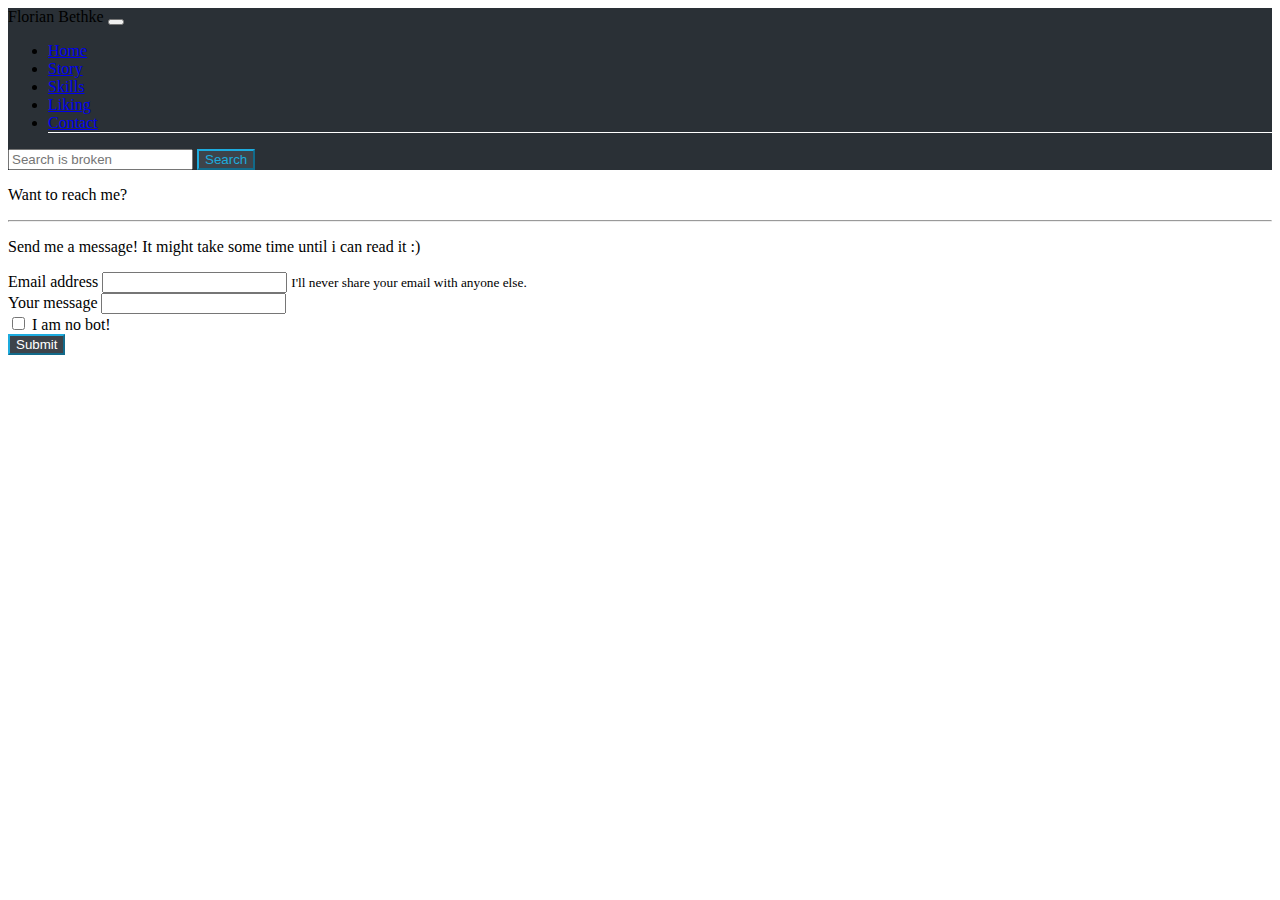
<file: contact.html>
<!DOCTYPE html>
<html lang="en">

<head>
    <!-- Responsive meta tag. To ensure proper rendering and touch zooming for all devices. -->
    <meta charset="utf-8">
    <meta name="viewport" content="width=device-width, initial-scale=1, shrink-to-fit=no">

    <!-- Import bootstrap -->
    <link rel="stylesheet" href="https://cdn.jsdelivr.net/npm/bootstrap@4.5.3/dist/css/bootstrap.min.css" integrity="sha384-TX8t27EcRE3e/ihU7zmQxVncDAy5uIKz4rEkgIXeMed4M0jlfIDPvg6uqKI2xXr2" crossorigin="anonymous">
    <script src="https://code.jquery.com/jquery-3.5.1.slim.min.js" integrity="sha384-DfXdz2htPH0lsSSs5nCTpuj/zy4C+OGpamoFVy38MVBnE+IbbVYUew+OrCXaRkfj" crossorigin="anonymous"></script>
    <script src="https://cdn.jsdelivr.net/npm/bootstrap@4.5.3/dist/js/bootstrap.bundle.min.js" integrity="sha384-ho+j7jyWK8fNQe+A12Hb8AhRq26LrZ/JpcUGGOn+Y7RsweNrtN/tE3MoK7ZeZDyx" crossorigin="anonymous"></script>

    <!-- Import Stylesheet and javascript -->
    <link href="styles.css" rel="stylesheet">
    <script src="my_javascript.js"></script>
    <title>Florian Bethke</title>
</head>

<body>
    <nav class="navbar navbar-expand-lg navbar-dark">
        <a class="navbar-brand" aria-disabled="true">Florian Bethke</a>
        <button class="navbar-toggler" type="button" data-toggle="collapse" data-target="#navbarSupportedContent" aria-controls="navbarSupportedContent" aria-expanded="false" aria-label="Toggle navigation">
            <span class="navbar-toggler-icon"></span>
        </button>
        <div class="collapse navbar-collapse" id="navbarSupportedContent">
            <ul class="navbar-nav mr-auto">
                <li class="nav-item">
                    <a class="nav-link" href="index.html">Home</a>
                </li>
                <li class="nav-item">
                    <a class="nav-link" href="my_story.html">Story</a>
                </li>
                 <li class="nav-item">
                    <a class="nav-link" href="my_tech_skills.html">Skills</a>
                </li>
                 <li class="nav-item">
                    <a class="nav-link" href="stuff_i_like.html">Liking</a>
                </li>
                 <li class="nav-item active">
                    <a class="nav-link" href="contact.html">Contact</a>
                </li>
            </ul>
            <form class="form-inline my-2 my-lg-0">
                <input class="form-control mr-sm-2" type="search" placeholder="Search is broken" aria-label="Search">
                <button class="btn btn-outline-success my-2 my-sm-0" type="submit">Search</button>
            </form>
        </div>
    </nav>
    <div class="jumbotron">
        <p class="lead">Want to reach me?</p>
        <hr class="my-4">
        <p>
            Send me a message! It might take some time until i can read it :)
        </p>
    </div>
    <form>
        <div class="form-group">
          <label for="exampleInputEmail1">Email address</label>
          <input type="email" class="form-control" id="exampleInputEmail1" aria-describedby="emailHelp">
          <small id="emailHelp" class="form-text text-muted">I'll never share your email with anyone else.</small>
        </div>
        <div class="form-group">
          <label for="exampleInputPassword1">Your message</label>
          <input type="text" class="form-control" id="exampleInputPassword1">
        </div>
        <div class="form-group form-check">
          <input type="checkbox" class="form-check-input" id="exampleCheck1">
          <label class="form-check-label" for="exampleCheck1">I am no bot!</label>
        </div>
        <button type="submit" class="btn btn-primary">Submit</button>
      </form>
</body>

</html>
</file>
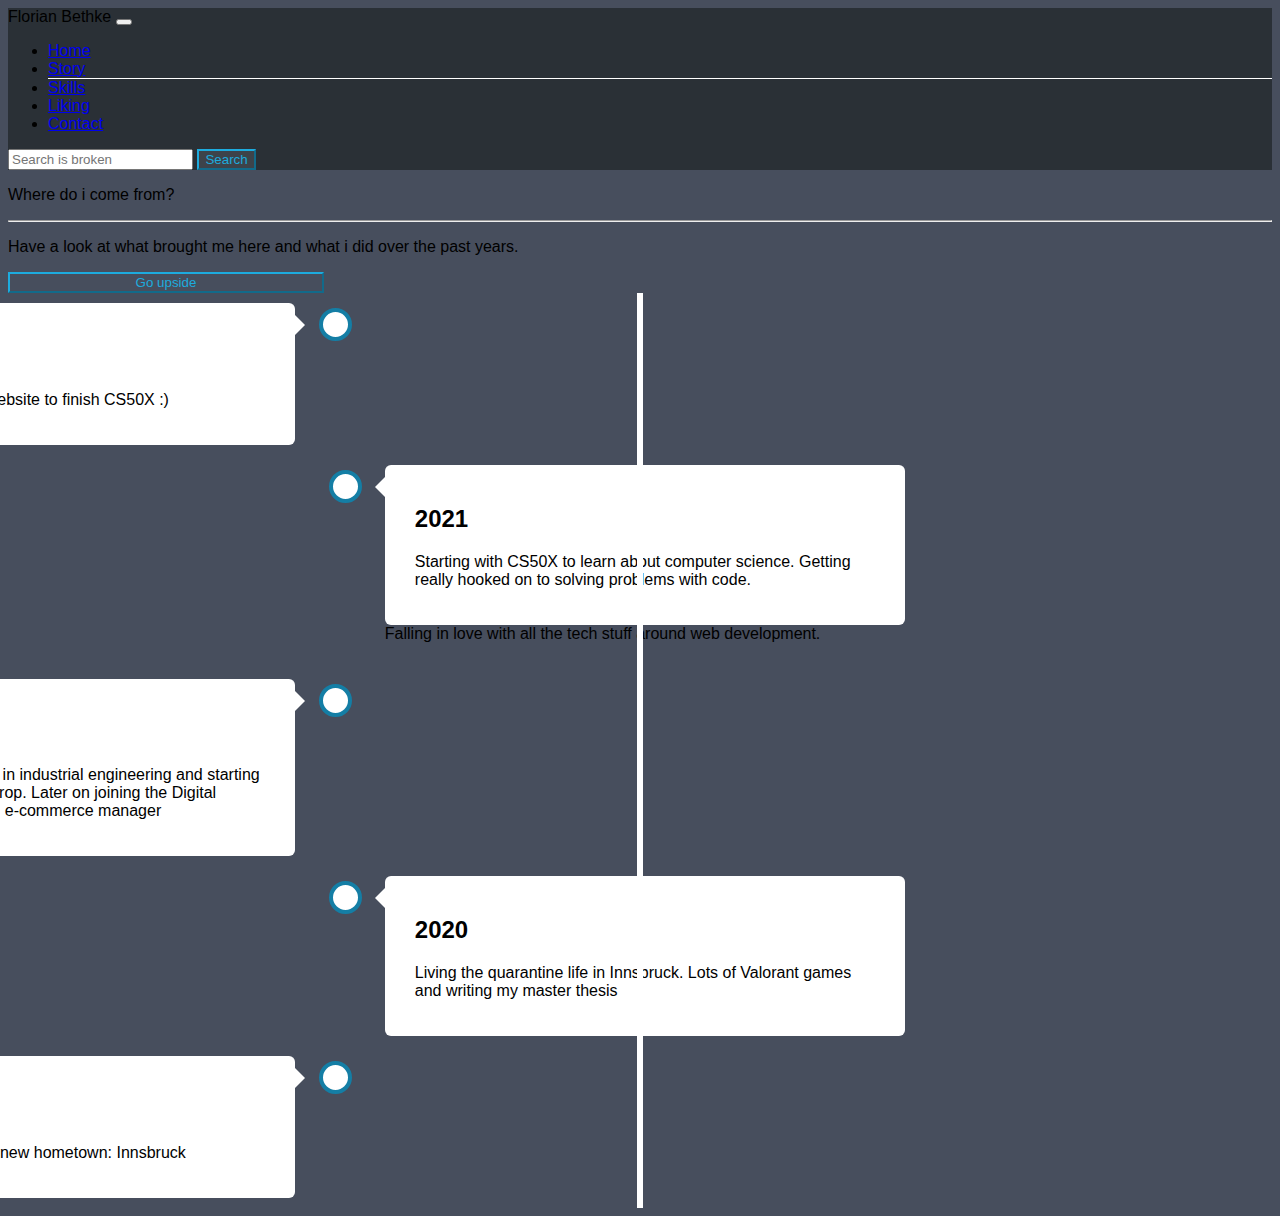
<file: my_story.html>
<!DOCTYPE html>
<html lang="en">

<head>
    <!-- Responsive meta tag. To ensure proper rendering and touch zooming for all devices. -->
    <meta charset="utf-8">
    <meta name="viewport" content="width=device-width, initial-scale=1, shrink-to-fit=no">
    <!-- Import bootstrap -->
    <link rel="stylesheet" href="https://cdn.jsdelivr.net/npm/bootstrap@4.5.3/dist/css/bootstrap.min.css" integrity="sha384-TX8t27EcRE3e/ihU7zmQxVncDAy5uIKz4rEkgIXeMed4M0jlfIDPvg6uqKI2xXr2" crossorigin="anonymous">
    <script src="https://code.jquery.com/jquery-3.5.1.slim.min.js" integrity="sha384-DfXdz2htPH0lsSSs5nCTpuj/zy4C+OGpamoFVy38MVBnE+IbbVYUew+OrCXaRkfj" crossorigin="anonymous"></script>
    <script src="https://cdn.jsdelivr.net/npm/bootstrap@4.5.3/dist/js/bootstrap.bundle.min.js" integrity="sha384-ho+j7jyWK8fNQe+A12Hb8AhRq26LrZ/JpcUGGOn+Y7RsweNrtN/tE3MoK7ZeZDyx" crossorigin="anonymous"></script>
    <!-- Import Stylesheet and javascript -->
    <link href="styles.css" rel="stylesheet">
    <link href="timeline_styles.css" rel="stylesheet">
    <script src="my_javascript.js"></script>
    <title>Florian Bethke</title>
</head>

<body>
    <div>
        <nav class="navbar navbar-expand-lg navbar-dark">
            <a class="navbar-brand" aria-disabled="true">Florian Bethke</a>
            <button class="navbar-toggler" type="button" data-toggle="collapse" data-target="#navbarSupportedContent" aria-controls="navbarSupportedContent" aria-expanded="false" aria-label="Toggle navigation">
                <span class="navbar-toggler-icon"></span>
            </button>
            <div class="collapse navbar-collapse" id="navbarSupportedContent">
                <ul class="navbar-nav mr-auto">
                    <li class="nav-item">
                        <a class="nav-link" href="index.html">Home</a>
                    </li>
                    <li class="nav-item active">
                        <a class="nav-link" href="my_story.html">Story</a>
                    </li>
                    <li class="nav-item">
                        <a class="nav-link" href="my_tech_skills.html">Skills</a>
                    </li>
                    <li class="nav-item">
                        <a class="nav-link" href="stuff_i_like.html">Liking</a>
                    </li>
                    <li class="nav-item">
                        <a class="nav-link" href="contact.html">Contact</a>
                    </li>
                </ul>
                <form class="form-inline my-2 my-lg-0">
                    <input class="form-control mr-sm-2" type="search" placeholder="Search is broken" aria-label="Search">
                    <button class="btn btn-outline-success my-2 my-sm-0" type="submit">Search</button>
                </form>
            </div>
        </nav>
    </div>
    <div class="jumbotron">
        <p class="lead">Where do i come from?</p>
        <hr class="my-4">
        <p>
            Have a look at what brought me here and what i did over the past years. 
        </p>
        <button onclick="turn_around()" type="button" class="btn btn-outline-primary" style="position: relative; top: 0%; width: 25%">Go upside</button>    
    </div>
    <div class="timeline" id="timeline1">
        <div class="container left">
            <div class="content">
                <h2>2022</h2>
                <p>Currently working on this website to finish CS50X :)</p>
            </div>
        </div>
        <div class="container right">
            <div class="content">
                <h2>2021</h2>
                <p>Starting with CS50X to learn about computer science.
                Getting really hooked on to solving problems with code.
            </div>
            Falling in love with all the tech stuff around web development.</p>
        </div>
        <div class="container left">
            <div class="content">
                <h2>2020</h2>
                <p>Getting my masters degree in industrial engineering and starting
                to work at the startup everdrop. Later on joining the Digital Product & Tech Team
                as an e-commerce manager</p>
            </div>
        </div>
        <div class="container right">
            <div class="content">
                <h2>2020</h2>
                <p>Living the quarantine life in Innsbruck. Lots of Valorant games and writing my master thesis</p>
            </div>
        </div>
        <div class="container left">
            <div class="content">
                <h2>2019</h2>
                <p>Exploring the Alps from my new hometown: Innsbruck</p>
            </div>
        </div>
    </div>
</body>

</html>
</file>
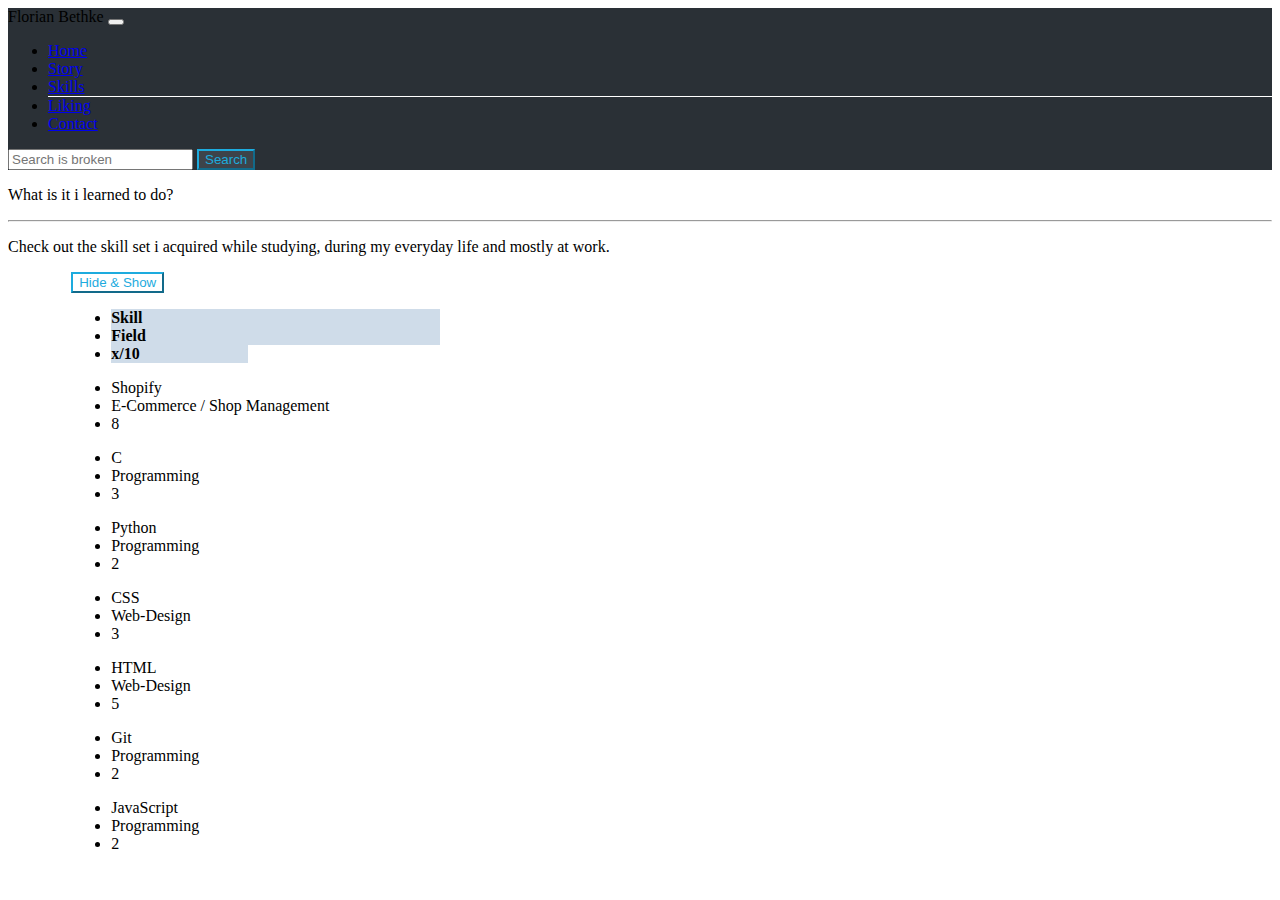
<file: my_tech_skills.html>
<!DOCTYPE html>
<html lang="en">

<head>
    <!-- Responsive meta tag. To ensure proper rendering and touch zooming for all devices. -->
    <meta charset="utf-8">
    <meta name="viewport" content="width=device-width, initial-scale=1, shrink-to-fit=no">

    <!-- Import bootstrap -->
    <link rel="stylesheet" href="https://cdn.jsdelivr.net/npm/bootstrap@4.5.3/dist/css/bootstrap.min.css" integrity="sha384-TX8t27EcRE3e/ihU7zmQxVncDAy5uIKz4rEkgIXeMed4M0jlfIDPvg6uqKI2xXr2" crossorigin="anonymous">
    <script src="https://code.jquery.com/jquery-3.5.1.slim.min.js" integrity="sha384-DfXdz2htPH0lsSSs5nCTpuj/zy4C+OGpamoFVy38MVBnE+IbbVYUew+OrCXaRkfj" crossorigin="anonymous"></script>
    <script src="https://cdn.jsdelivr.net/npm/bootstrap@4.5.3/dist/js/bootstrap.bundle.min.js" integrity="sha384-ho+j7jyWK8fNQe+A12Hb8AhRq26LrZ/JpcUGGOn+Y7RsweNrtN/tE3MoK7ZeZDyx" crossorigin="anonymous"></script>

    <!-- Import Stylesheet and javascript -->
    <link href="styles.css" rel="stylesheet">
    <script src="my_javascript.js"></script>
    <title>Florian Bethke</title>
</head>

<body>
    <div>
    <nav class="navbar navbar-expand-lg navbar-dark">
        <a class="navbar-brand" aria-disabled="true">Florian Bethke</a>
        <button class="navbar-toggler" type="button" data-toggle="collapse" data-target="#navbarSupportedContent" aria-controls="navbarSupportedContent" aria-expanded="false" aria-label="Toggle navigation">
            <span class="navbar-toggler-icon"></span>
        </button>
        <div class="collapse navbar-collapse" id="navbarSupportedContent">
            <ul class="navbar-nav mr-auto">
                <li class="nav-item">
                    <a class="nav-link" href="index.html">Home</a>
                </li>
                <li class="nav-item">
                    <a class="nav-link" href="my_story.html">Story</a>
                </li>
                 <li class="nav-item active">
                    <a class="nav-link" href="my_tech_skills.html">Skills</a>
                </li>
                 <li class="nav-item">
                    <a class="nav-link" href="stuff_i_like.html">Liking</a>
                </li>
                 <li class="nav-item">
                    <a class="nav-link" href="contact.html">Contact</a>
                </li>
            </ul>
            <form class="form-inline my-2 my-lg-0">
                <input class="form-control mr-sm-2" type="search" placeholder="Search is broken" aria-label="Search">
                <button class="btn btn-outline-success my-2 my-sm-0" type="submit">Search</button>
            </form>
        </div>
    </nav>
    </div>
    <div class="jumbotron">
        <p class="lead">What is it i learned to do?</p>
        <hr class="my-4">
        <p>
            Check out the skill set i acquired while studying, during my everyday life and mostly at work.
        </p>
    </div>
    <button onclick="hide_show()" type="button" class="btn btn-outline-primary first column" style="position: relative; left: 5%;">Hide & Show</button>
    <div id="table" style="position: relative; left: 5%; width: 90%;">
        <ul class="list-group list-group-horizontal" style="font-weight:600;">
            <li class="list-group-item first-column" style="background-color: #cfdce9;">Skill</li>
            <li class="list-group-item second-column" style="background-color: #cfdce9;">Field</li>
            <li class="list-group-item third-column" style="background-color: #cfdce9;">x/10</li>
        </ul>
        <ul class="list-group list-group-horizontal">
            <li class="list-group-item first-column">Shopify</li>
            <li class="list-group-item second-column">E-Commerce / Shop Management</li>
            <li class="list-group-item third-column">8</li>
        </ul>
        <ul class="list-group list-group-horizontal">
            <li class="list-group-item first-column">C</li>
            <li class="list-group-item second-column">Programming</li>
            <li class="list-group-item third-column">3</li>
        </ul>
        <ul class="list-group list-group-horizontal">
            <li class="list-group-item first-column">Python</li>
            <li class="list-group-item second-column">Programming</li>
            <li class="list-group-item third-column">2</li>
        </ul>
        <ul class="list-group list-group-horizontal">
            <li class="list-group-item first-column">CSS</li>
            <li class="list-group-item second-column">Web-Design</li>
            <li class="list-group-item third-column">3</li>
        </ul>
        <ul class="list-group list-group-horizontal">
            <li class="list-group-item first-column">HTML</li>
            <li class="list-group-item second-column">Web-Design</li>
            <li class="list-group-item third-column">5</li>
        </ul>
        <ul class="list-group list-group-horizontal">
            <li class="list-group-item first-column">Git</li>
            <li class="list-group-item second-column">Programming</li>
            <li class="list-group-item third-column">2</li>
        </ul>
        <ul class="list-group list-group-horizontal">
            <li class="list-group-item first-column">JavaScript</li>
            <li class="list-group-item second-column">Programming</li>
            <li class="list-group-item third-column">2</li>
        </ul>
    </div>
</body>
</html>
</file>
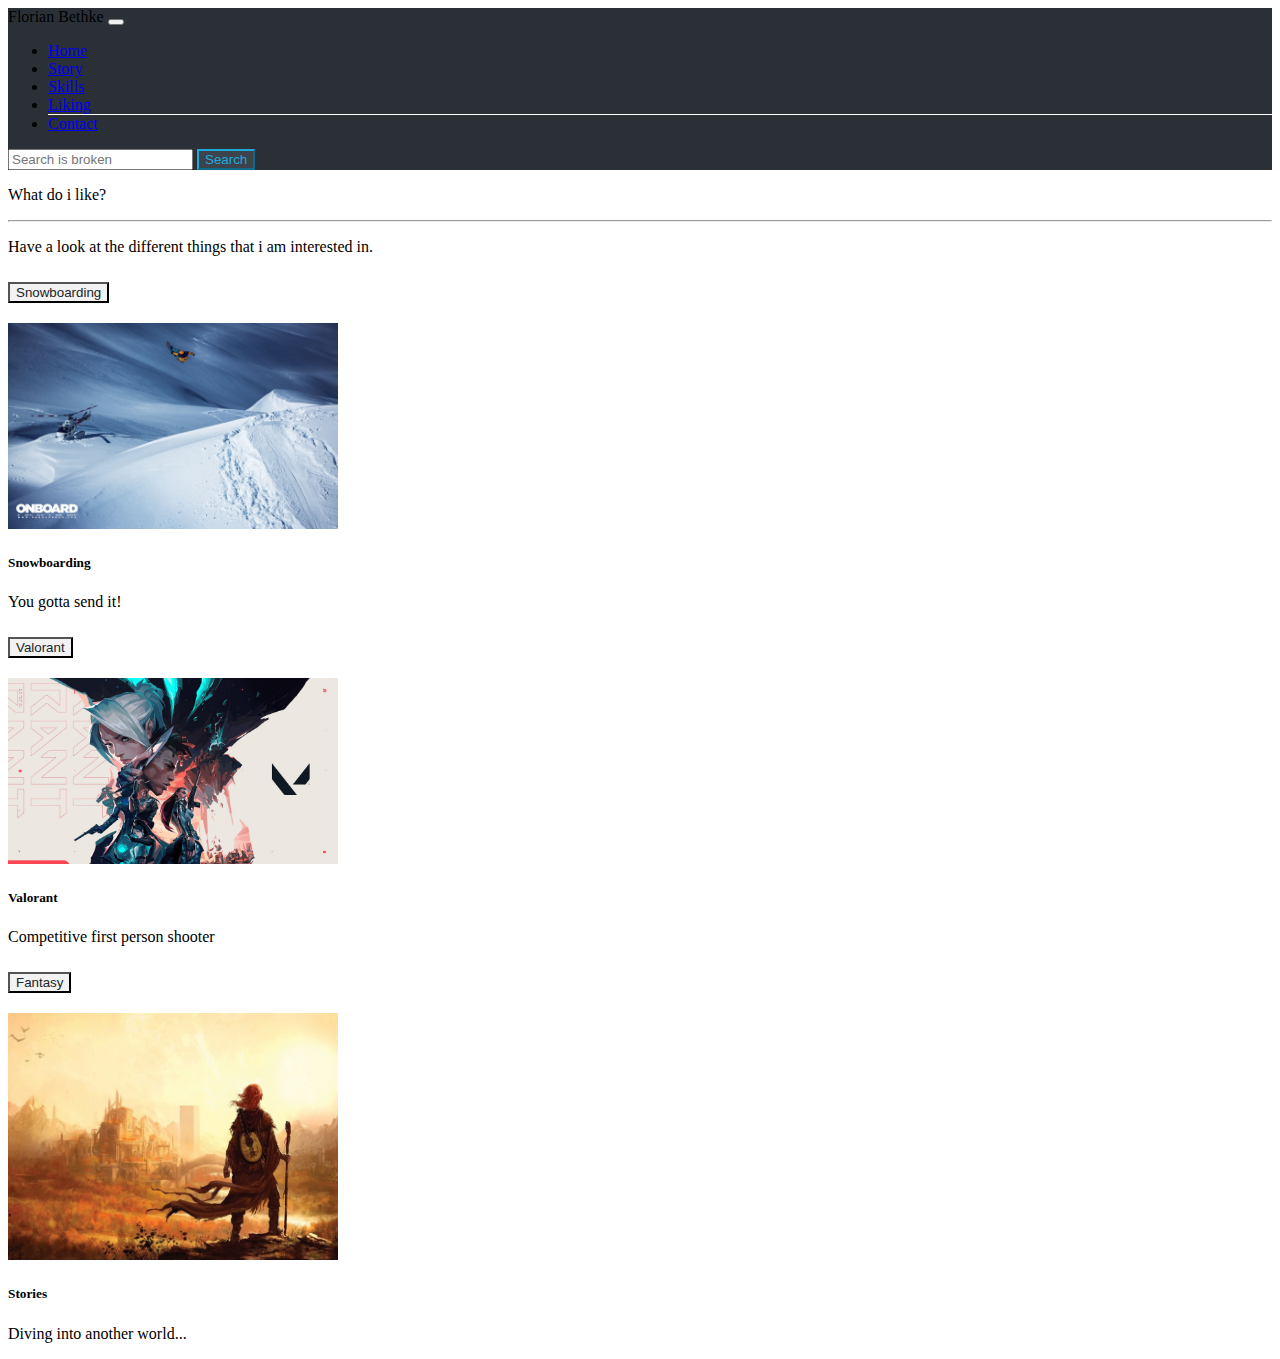
<file: stuff_i_like.html>
<!DOCTYPE html>
<html lang="en">

<head>
    <!-- Responsive meta tag. To ensure proper rendering and touch zooming for all devices. -->
    <meta charset="utf-8">
    <meta name="viewport" content="width=device-width, initial-scale=1, shrink-to-fit=no">

    <!-- Import bootstrap -->
    <link rel="stylesheet" href="https://cdn.jsdelivr.net/npm/bootstrap@4.5.3/dist/css/bootstrap.min.css" integrity="sha384-TX8t27EcRE3e/ihU7zmQxVncDAy5uIKz4rEkgIXeMed4M0jlfIDPvg6uqKI2xXr2" crossorigin="anonymous">
    <script src="https://code.jquery.com/jquery-3.5.1.slim.min.js" integrity="sha384-DfXdz2htPH0lsSSs5nCTpuj/zy4C+OGpamoFVy38MVBnE+IbbVYUew+OrCXaRkfj" crossorigin="anonymous"></script>
    <script src="https://cdn.jsdelivr.net/npm/bootstrap@4.5.3/dist/js/bootstrap.bundle.min.js" integrity="sha384-ho+j7jyWK8fNQe+A12Hb8AhRq26LrZ/JpcUGGOn+Y7RsweNrtN/tE3MoK7ZeZDyx" crossorigin="anonymous"></script>

    <!-- Import Stylesheet and javascript -->
    <link href="styles.css" rel="stylesheet">
    <script src="my_javascript.js"></script>
    <title>Florian Bethke</title>
</head>

<body>
    <nav class="navbar navbar-expand-lg navbar-dark">
        <a class="navbar-brand" aria-disabled="true">Florian Bethke</a>
        <button class="navbar-toggler" type="button" data-toggle="collapse" data-target="#navbarSupportedContent" aria-controls="navbarSupportedContent" aria-expanded="false" aria-label="Toggle navigation">
            <span class="navbar-toggler-icon"></span>
        </button>
        <div class="collapse navbar-collapse" id="navbarSupportedContent">
            <ul class="navbar-nav mr-auto">
                <li class="nav-item">
                    <a class="nav-link" href="index.html">Home</a>
                </li>
                <li class="nav-item">
                    <a class="nav-link" href="my_story.html">Story</a>
                </li>
                 <li class="nav-item">
                    <a class="nav-link" href="my_tech_skills.html">Skills</a>
                </li>
                 <li class="nav-item active">
                    <a class="nav-link" href="stuff_i_like.html">Liking</a>
                </li>
                 <li class="nav-item">
                    <a class="nav-link" href="contact.html">Contact</a>
                </li>
            </ul>
            <form class="form-inline my-2 my-lg-0">
                <input class="form-control mr-sm-2" type="search" placeholder="Search is broken" aria-label="Search">
                <button class="btn btn-outline-success my-2 my-sm-0" type="submit">Search</button>
            </form>
        </div>
    </nav>
    <div class="jumbotron">
        <p class="lead">What do i like?</p>
        <hr class="my-4">
        <p>
            Have a look at the different things that i am interested in.
        </p>
    </div>
    <div class="accordion" id="accordionExample">
        <div class="card">
          <div class="card-header" id="headingOne">
            <h2 class="mb-0">
              <button class="btn btn-link btn-block text-left" type="button" data-toggle="collapse" data-target="#collapseOne" aria-expanded="true" aria-controls="collapseOne">
                Snowboarding
              </button>
            </h2>
          </div>
      
          <div id="collapseOne" class="collapse show" aria-labelledby="headingOne" data-parent="#accordionExample">
            <div class="card-body">
              <img src="images/snowboard_wallpaper.jpeg" class="d-block w-100" alt="...">
              <div class="carousel-caption d-none d-md-block">
                <h5>Snowboarding</h5>
                <p>You gotta send it!</p>
              </div>
            </div>
          </div>
        </div>
        <div class="card">
          <div class="card-header" id="headingTwo">
            <h2 class="mb-0">
              <button class="btn btn-link btn-block text-left collapsed" type="button" data-toggle="collapse" data-target="#collapseTwo" aria-expanded="false" aria-controls="collapseTwo">
                Valorant
              </button>
            </h2>
          </div>
          <div id="collapseTwo" class="collapse" aria-labelledby="headingTwo" data-parent="#accordionExample">
            <div class="card-body">
              <img src="/images/valorant.jpeg" class="d-block w-100" alt="...">
              <div class="carousel-caption d-none d-md-block">
                <h5>Valorant</h5>
                <p>Competitive first person shooter</p>
              </div>
            </div>
          </div>
        </div>
        <div class="card">
          <div class="card-header" id="headingThree">
            <h2 class="mb-0">
              <button class="btn btn-link btn-block text-left collapsed" type="button" data-toggle="collapse" data-target="#collapseThree" aria-expanded="false" aria-controls="collapseThree">
                Fantasy
              </button>
            </h2>
          </div>
          <div id="collapseThree" class="collapse" aria-labelledby="headingThree" data-parent="#accordionExample">
            <div class="card-body">
              <img src="/images/fantasy.jpg" class="d-block w-100" alt="...">
              <div class="carousel-caption d-none d-md-block">
                <h5>Stories</h5>
                <p>Diving into another world...</p>
            </div>
          </div>
        </div>
    </div>
</body>

</html>
</file>
<file: styles.css>
.navbar {
    background-color: #2a3036;
}

.btn-outline-success {
    color: #1dabde;
    border-color: #1dabde;
}

.btn{
    background-color: #3d434a;
    font-weight: 500;
}

.btn-primary {
    color: #fff;
    border-color: #1dabde;
}

.btn-outline-primary{
    background-color: transparent;
    border-color: #1dabde;
    color: #1dabde;
}

.btn:hover {
  background-color: #1dabde;
  border-color: #1dabde;
}

.btn-secondary {
    background-color: transparent;
    border-color: #1dabde;
    color: #1dadbe;
}

.active {
    border-bottom: 1px solid #fff;
}

.navbar-brand {
    font-weight: 300;
}

footer {
    background-color: #2a3036;
    font-weight: 100;
    color: #fff;
    padding-left: 2.5%;
}

#impressum {
    color: #fff;
}

.card img {
    width: 330px;
    height: 200px;
}

.card-title {
    color: #1dabde;
}

.first-column {
    width: 30%;
}

.second-column {
    width: 30%;
}

.third-column {
    width:12.5%;
}

.card img{
    height: auto;
}

.btn-link {
    color: #212529;
    background-color: rgb(0 0 0 / 5%);
}
</file>
<file: timeline_styles.css>
/*
Timeline css
Origin source: https://www.w3schools.com/howto/howto_css_timeline.asp
Adapted to make colors and positioning fit the websites styles
*/
* {
  box-sizing: border-box;
}

body {
  background-color: #474e5d;
  font-family: Helvetica, sans-serif;
}

/* The actual timeline (the vertical ruler) */
.timeline {
  position: relative;
  max-width: 1200px;
  margin: 0 auto;
  display: flex;
  flex-direction: column;
}

/* The actual timeline (the vertical ruler) */
.timeline::after {
  content: '';
  position: absolute;
  width: 6px;
  background-color: white;
  top: 0;
  bottom: 0;
  left: 50%;
  margin-left: -3px;
}

/* Container around content */
.container {
  padding: 10px 40px;
  position: relative;
  background-color: inherit;
  width: 50%;
}

/* The circles on the timeline */
.container::after {
  content: '';
  position: absolute;
  width: 25px;
  height: 25px;
  right: -17px;
  background-color: white;
  border: 4px solid #147ea5;
  top: 15px;
  border-radius: 50%;
  z-index: 1;
}

/* Place the container to the left */
.left {
  left: -25.4%;
}

/* Place the container to the right */
.right {
  left: 25.4%;
}

/* Add arrows to the left container (pointing right) */
.left::before {
  content: " ";
  height: 0;
  position: absolute;
  top: 22px;
  width: 0;
  z-index: 1;
  right: 30px;
  border: medium solid white;
  border-width: 10px 0 10px 10px;
  border-color: transparent transparent transparent white;
}

/* Add arrows to the right container (pointing left) */
.right::before {
  content: " ";
  height: 0;
  position: absolute;
  top: 22px;
  width: 0;
  z-index: 1;
  left: 30px;
  border: medium solid white;
  border-width: 10px 10px 10px 0;
  border-color: transparent white transparent transparent;
}

/* Fix the circle for containers on the right side */
.right::after {
  left: -16px;
}

/* The actual content */
.content {
  padding: 20px 30px;
  background-color: white;
  position: relative;
  border-radius: 6px;
}

/* Media queries - Responsive timeline on screens less than 600px wide */
@media screen and (max-width: 600px) {
  /* Place the timelime to the left */
  .timeline::after {
  left: 31px;
  }

  /* Full-width containers */
  .container {
  width: 100%;
  padding-left: 70px;
  padding-right: 25px;
  }

  /* Make sure that all arrows are pointing leftwards */
  .container::before {
  left: 60px;
  border: medium solid white;
  border-width: 10px 10px 10px 0;
  border-color: transparent white transparent transparent;
  }

  /* Make sure all circles are at the same spot */
  .left::after, .right::after {
  left: 15px;
  }

  /* Make all right containers behave like the left ones */
  .right {
  left: 1%;
  }

  .left {
    left: 1%;
  }
}
</file>
